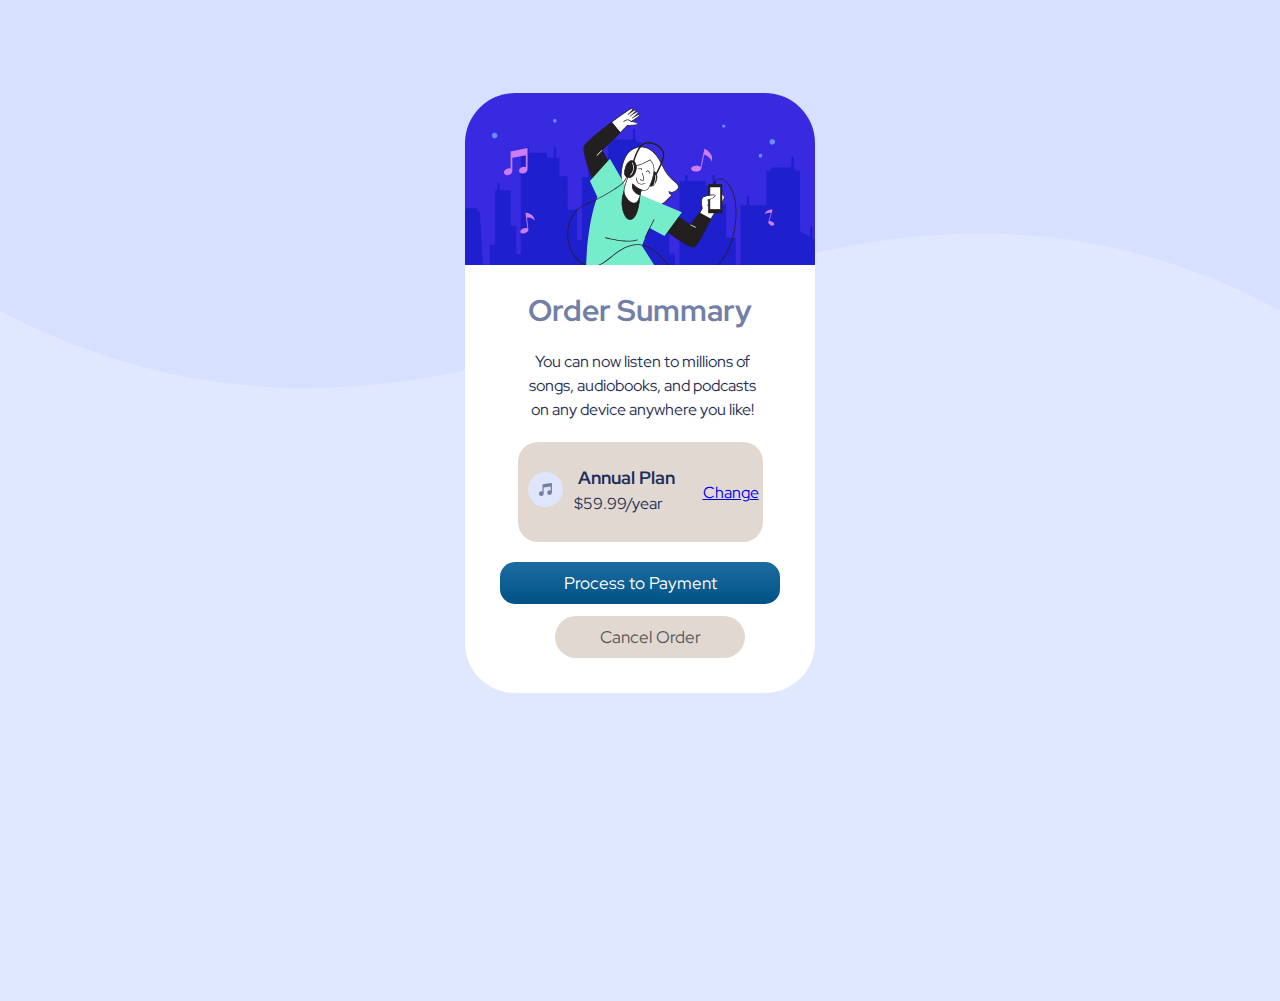
<file: index.html>
<!DOCTYPE html>
<html lang="en" dir="ltr">
  <head>
    <meta charset="utf-8">
    <title>Musice yuh</title>
    <link rel="stylesheet" href="css/styles.css">
    <link rel="preconnect" href="https://fonts.googleapis.com">
    <link rel="icon" href="images\favicon-32x32.png">
<link rel="preconnect" href="https://fonts.gstatic.com" crossorigin>
<link href="https://fonts.googleapis.com/css2?family=Red+Hat+Display&display=swap" rel="stylesheet">
  </head>
  <body>
    <img class="backgrnd-img"src="images\pattern-background-desktop.svg" alt="background-img">
    <div class="middle-box">
      <img class="hero-img"src="images\illustration-hero.svg" alt="hero-img">
      <h1 class="order-txt">Order Summary</h1>
      <p>You can now listen to millions of songs, audiobooks, and podcasts on any
        device anywhere you like!</p>
        <div class="annul-box">
            <img class="music-icon"src="images\icon-music.svg" alt="music_icon">
            <h3 class="annul-txt">Annual Plan</h3>
            <p class="price-txt">$59.99/year</p>
            <a class="change-anch"href="#">Change</a>
        </div>
        <a class="btn"href="#">Process to Payment</a>
        <a class="btn-2"href="#">Cancel Order</a>
    </div>
  </body>
</html>
</file>
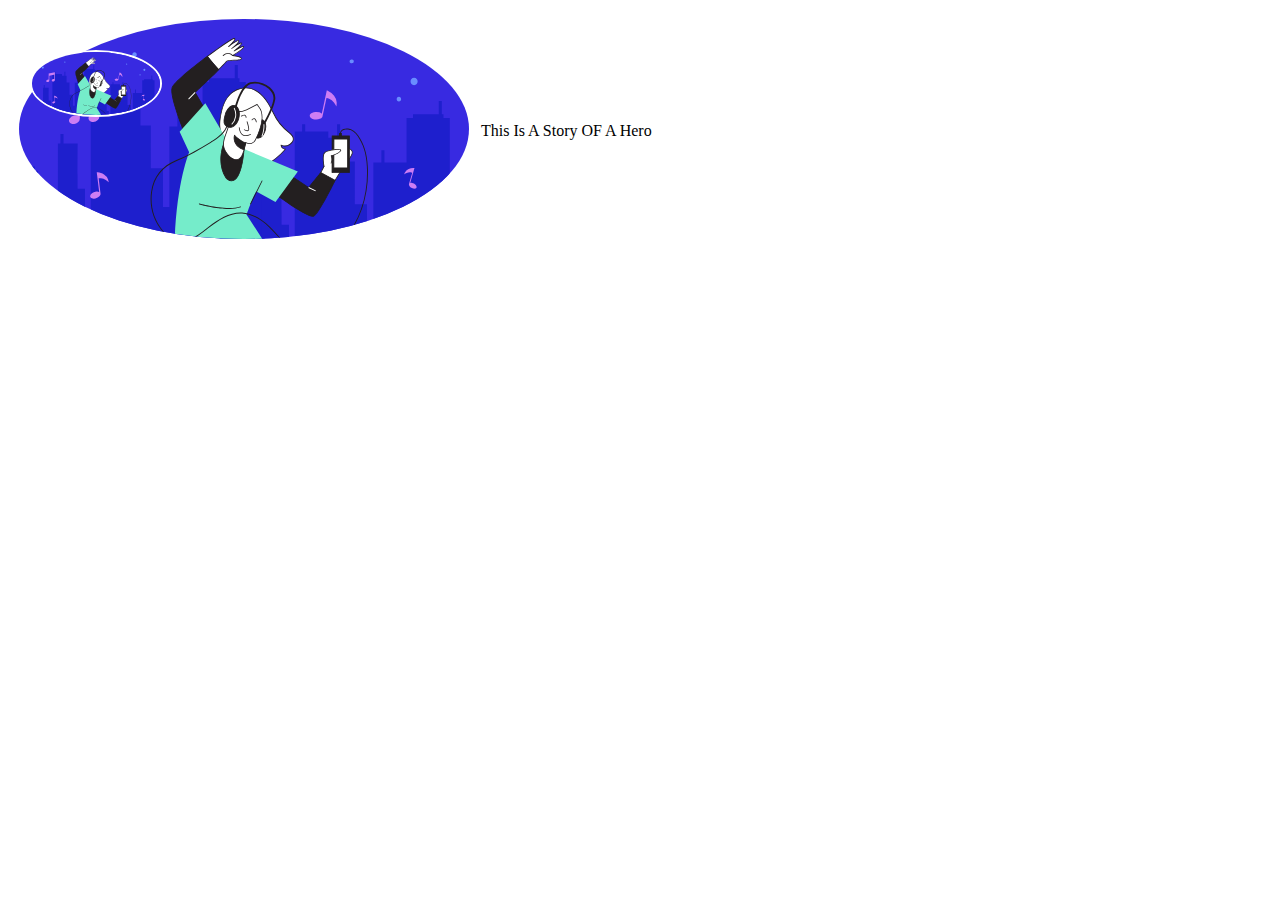
<file: guide.html>
<!DOCTYPE html>
<html lang="en">
<head>
  <meta charset="UTF-8">
  <meta http-equiv="X-UA-Compatible" content="IE=edge">
  <meta name="viewport" content="width=device-width, initial-scale=1.0">
  <title>Document</title>
</head>
<body>
<table cellspacing="10">
  <tr>
    <td><img src="images/illustration-hero.svg" alt="" style="border-radius: 50%;"></td>
    <td>This Is A Story OF A Hero</td>
  </tr>
</table>
<img src="images/illustration-hero.svg" alt="" style="  border-style: solid;
border-width: 2px;
border-color: white;
border-radius: 50%;
width: 10%;
position: absolute;
left: 30px;
top: 50px;
margin: auto;
float: left;">

</body>
</html>
</file>
<file: css/styles.css>
body {
  text-align: center;
  margin: 0 0 8px 0;
  background-color: hsl(225, 100%, 94%);
  font-family: 'Red Hat Display', sans-serif;
}

p {
  font-size: 16px;
  width: 70%;
  margin: auto 55px;
  line-height: 1.5;
  color: hsl(223, 47%, 23%)
}


.backgrnd-img{
  margin: auto;
  width: 100%;


}

.middle-box {
  margin: auto;
  background-color: white;
  height: 600px;
  width: 350px;
  border-radius: 50px;
  position: relative;
  bottom: 300px;
}

.annul-box {
  background-color: #E1D9D1;
  height: 100px;
  width: 70%;
  text-align: center;
  margin: 20px auto;
  border-radius: 20px;
  position: relative;
}

.annul-txt {
  color: hsl(223, 47%, 23%);
  font-size: 1.1rem;
  position: absolute;
  top: 7px;
  left: 60px;
}

.price-txt {
  margin: 0;
  position: absolute;
  left: 15px;
  top: 50px;
}

.change-anch {

  position: absolute;
  right: 40px;
  top: 40px;
  width: 20px;
}

.hero-img {
  width: 100%;
  border-top-left-radius: 50px;
  border-top-right-radius: 50px;
}


.order-txt {
  font-family: 'Red Hat Display', sans-serif;
  font-size: 30px;
  color: hsl(224, 23%, 55%);

}

.music-icon {
  width: 35px;
  position: absolute;
  left: 10px;
  top: 30px;
}
.btn {
  font-family: 'Red Hat Display', sans-serif;
  background: #1d6ca1;
  background-image: -webkit-linear-gradient(top, #1d6ca1, #005285);
  background-image: -moz-linear-gradient(top, #1d6ca1, #005285);
  background-image: -ms-linear-gradient(top, #1d6ca1, #005285);
  background-image: -o-linear-gradient(top, #1d6ca1, #005285);
  background-image: linear-gradient(to bottom, #1d6ca1, #005285);
  -webkit-border-radius: 27;
  -moz-border-radius: 27;
  border-radius: 15px;
  color: #ffffff;
  font-size: 17px;
  padding: 10px 20px 10px 20px;
  text-decoration: none;
  display: inline-block;
  width: 240px;
}

.btn:hover {
  background: #3cb0fd;
  background-image: -webkit-linear-gradient(top, #3cb0fd, #3498db);
  background-image: -moz-linear-gradient(top, #3cb0fd, #3498db);
  background-image: -ms-linear-gradient(top, #3cb0fd, #3498db);
  background-image: -o-linear-gradient(top, #3cb0fd, #3498db);
  background-image: linear-gradient(to bottom, #3cb0fd, #3498db);
  text-decoration: none;
}

.btn-2 {
  -webkit-border-radius: 27;
  -moz-border-radius: 27;
  border-radius: 27px;
  color: #595959;
  font-size: 17px;
  background: #E1D9D1;
  padding: 10px 20px 10px 20px;
  text-decoration: none;
  position: absolute;
  bottom: 35px;
  right: 70px;
  display: inline-block;
  width: 150px;
}

.btn-2:hover {
  background: #aac4d4;
  text-decoration: none;
}
</file>
